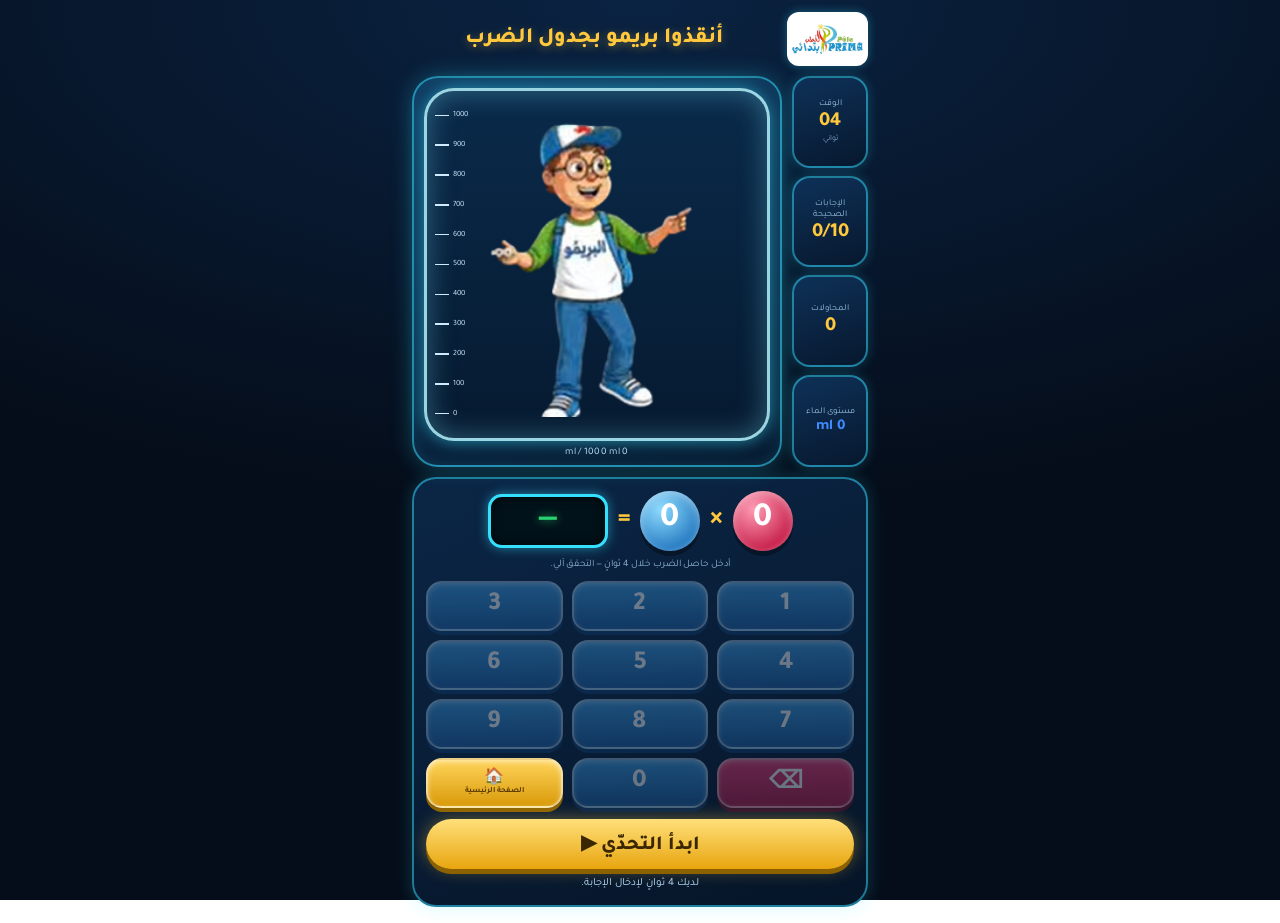
<file: multiplication.html>
<!doctype html>
<html lang="ar" dir="rtl">
<head>
  <meta charset="utf-8">
  <meta name="viewport" content="width=device-width, initial-scale=1, maximum-scale=1, user-scalable=no, viewport-fit=cover">
  <meta name="theme-color" content="#061427">
  <title>أنقذوا بريمو بجدول الضرب</title>
  <link rel="preconnect" href="https://fonts.googleapis.com">
  <link rel="preconnect" href="https://fonts.gstatic.com" crossorigin>
  <link href="https://fonts.googleapis.com/css2?family=Tajawal:wght@400;500;700;800&display=swap" rel="stylesheet">
  <link rel="stylesheet" href="style.css?v=4">
</head>
<body>
<main class="app">

  <header class="head">
    <img id="logo" class="logo" alt="" src="assets/logo.png">
    <div class="titles">
      <h1 id="title">أنقذوا بريمو بجدول الضرب</h1>
      <p id="credit" class="credit"></p>
    </div>
  </header>

  <section class="top ltr">
    <div class="tank" id="tank">
      <div class="tank-inner">
        <div class="ticks" id="ticks"></div>
        <img id="hero" class="hero" alt="بريمو" src="assets/hero.png">
        <div class="water" id="water"><div class="bubbles" id="bubbles"></div></div>
      </div>
      <div class="tank-caption" id="tankCaption">ml / 1000 ml 0</div>
    </div>

    <aside class="stats">
      <div class="stat"><span class="stat-l">الوقت</span><b id="time">04</b><span class="stat-s">ثواني</span></div>
      <div class="stat"><span class="stat-l">الإجابات الصحيحة</span><b id="correct">0/10</b></div>
      <div class="stat"><span class="stat-l">المحاولات</span><b id="attempts">0</b></div>
      <div class="stat water-stat"><span class="stat-l">مستوى الماء</span><b id="waterLevel">ml 0</b></div>
    </aside>
  </section>

  <section class="panel">
    <div class="equation ltr" id="equation">
      <div class="answer" id="answer"><span class="dash">—</span></div>
      <span class="op">=</span>
      <div class="num n1" id="n1">0</div>
      <span class="op">×</span>
      <div class="num n2" id="n2">0</div>
    </div>
    <p class="hint" id="hint">أدخل حاصل الضرب خلال 4 ثوانٍ — التحقق آلي.</p>

    <div class="keypad ltr" id="keypad">
      <button data-k="3">3</button><button data-k="2">2</button><button data-k="1">1</button>
      <button data-k="6">6</button><button data-k="5">5</button><button data-k="4">4</button>
      <button data-k="9">9</button><button data-k="8">8</button><button data-k="7">7</button>
      <button class="home" id="homeBtn" type="button">🏠<small>الصفحة الرئيسية</small></button>
      <button data-k="0">0</button>
      <button class="back" id="backBtn" type="button" aria-label="مسح">⌫</button>
    </div>

    <button class="start" id="startBtn" type="button">ابدأ التحدّي ▶</button>
    <p class="status" id="status">لديك 4 ثوانٍ لإدخال الإجابة.</p>
  </section>
</main>

<!-- شاشة الفوز + الشيك -->
<div class="overlay" id="winOverlay" hidden>
  <div class="card win-card">
    <h2>🎉 مبروك! أكملت التحدي</h2>
    <p>اكتب اسمك ولقبك باش نجهزولك شيك بريماتي بتميزاتي.</p>
    <div class="fields">
      <label>الاسم<input id="firstName" type="text" autocomplete="given-name" placeholder="الاسم"></label>
      <label>اللقب<input id="lastName" type="text" autocomplete="family-name" placeholder="اللقب"></label>
    </div>
    <canvas id="cheque" width="1536" height="659"></canvas>
    <div class="row">
      <button class="btn blue" id="shareBtn" type="button">مشاركة الشيك</button>
      <button class="btn blue" id="downloadBtn" type="button">تنزيل الشيك</button>
    </div>
    <p class="small">التاريخ يُؤخذ آليًا من يوم اللعب. يمكنك تنزيل صورة الشيك أو مشاركتها. بعد الانتهاء، ارجع إلى اللعبة.</p>
    <button class="btn green" id="againBtn1" type="button">العب من جديد</button>
  </div>
</div>

<!-- شاشة الخسارة -->
<div class="overlay" id="loseOverlay" hidden>
  <div class="card msg-card lose">
    <h2>غرق بريمو! 💧</h2>
    <p>وصل الماء إلى 1000 ml. لا تقلق، يمكنك المحاولة مرة أخرى وإنقاذه!</p>
    <button class="btn green" id="againBtn2" type="button">العب من جديد</button>
  </div>
</div>

<script src="cheque-data.js"></script>
<script src="app.js?v=6"></script>
</body>
</html>
</file>
<file: style.css>
:root{
  --bg:#050d1a; --bg2:#0a2342; --cyan:#35e0ff; --cyan-d:#0a8fb8;
  --gold:#ffc83d; --gold-d:#c98a00; --red:#e0245e; --green:#2ee67a;
  --panel:#0b1f3a; --text:#e8f6ff;
}
*{box-sizing:border-box;-webkit-tap-highlight-color:transparent}
html,body{margin:0;min-height:100%}
body{
  font-family:'Tajawal','Segoe UI',Tahoma,Arial,sans-serif;
  color:var(--text);
  background:radial-gradient(120% 80% at 50% 0%,var(--bg2) 0%,var(--bg) 70%) fixed;
  display:flex;justify-content:center;
  user-select:none;-webkit-user-select:none;touch-action:manipulation;
}
.ltr{direction:ltr}
.app{width:100%;max-width:480px;padding:12px 12px calc(16px + env(safe-area-inset-bottom));}

/* header */
.head{display:flex;align-items:center;justify-content:space-between;gap:10px;margin-bottom:10px}
.titles{flex:1;text-align:center}
h1{margin:0;font-size:22px;font-weight:800;color:var(--gold);text-shadow:0 2px 10px rgba(255,200,61,.35)}
.credit{margin:2px 0 0;font-size:11px;color:#9cc4e4}
.credit:empty{display:none}
.logo{width:auto;height:54px;max-width:100px;object-fit:contain;background:#fff;border-radius:12px;padding:3px 5px;box-shadow:0 0 10px rgba(53,224,255,.35)}

/* top: tank + stats */
.top{display:flex;gap:10px;align-items:stretch}
.tank{
  flex:1;border-radius:26px;padding:10px 10px 6px;
  background:linear-gradient(160deg,#0e3158,#07182e);
  border:2px solid rgba(53,224,255,.55);
  box-shadow:0 0 22px rgba(53,224,255,.28), inset 0 0 18px rgba(53,224,255,.15);
}
.tank-inner{
  position:relative;aspect-ratio:1/1.02;border-radius:30px;overflow:hidden;
  border:3px solid rgba(180,245,255,.85);
  background:linear-gradient(180deg,#0a2a4a,#061a30);
  box-shadow:0 0 18px rgba(53,224,255,.6), inset 0 0 28px rgba(120,230,255,.35);
}
.ticks{position:absolute;left:8px;top:7%;bottom:7%;width:34px;z-index:3;pointer-events:none}
.tick{position:absolute;left:0;display:flex;align-items:center;gap:4px;font-size:8px;color:#cfeaff;transform:translateY(50%);direction:ltr}
.tick i{display:block;width:14px;height:1.5px;background:#cfeaff}
.hero{position:absolute;left:50%;bottom:6%;height:86%;transform:translateX(-50%);z-index:2;transition:filter .6s,transform .6s}
.water{
  position:absolute;left:0;right:0;bottom:0;height:0%;z-index:4;
  background:linear-gradient(180deg,rgba(50,190,255,.55),rgba(10,80,170,.75));
  transition:height 1s cubic-bezier(.3,.8,.3,1);
}
.water::before{
  content:"";position:absolute;left:0;right:0;top:-9px;height:10px;
  background:url("data:image/svg+xml;utf8,<svg xmlns='http://www.w3.org/2000/svg' viewBox='0 0 40 10' preserveAspectRatio='none'><path d='M0 10 Q10 0 20 5 T40 5 V10 Z' fill='rgba(70,200,255,0.65)'/></svg>") repeat-x;
  background-size:40px 10px;animation:wave 2.2s linear infinite;
}
@keyframes wave{to{background-position-x:40px}}
.water[data-empty="1"]::before{display:none}
.bubbles{position:absolute;inset:0;overflow:hidden}
.bubbles b{position:absolute;bottom:-10px;width:8px;height:8px;border-radius:50%;border:1.5px solid rgba(255,255,255,.7);animation:rise 3s linear infinite}
@keyframes rise{to{transform:translateY(-220px);opacity:0}}
.tank-caption{text-align:center;font-size:10px;color:#cfeaff;margin-top:6px;letter-spacing:.3px}

.tank.drown .hero{filter:saturate(.6) brightness(.8);transform:translateX(-50%) rotate(-8deg)}
.tank.saved .hero{animation:hop .7s ease-in-out infinite alternate}
@keyframes hop{to{transform:translateX(-50%) translateY(-10px)}}

.stats{width:76px;display:flex;flex-direction:column;gap:8px}
.stat{
  flex:1;border-radius:18px;padding:6px 4px;text-align:center;
  display:flex;flex-direction:column;justify-content:center;align-items:center;gap:1px;
  background:linear-gradient(160deg,#0e3158,#07182e);
  border:2px solid rgba(53,224,255,.5);
  box-shadow:0 0 12px rgba(53,224,255,.22);
}
.stat-l{font-size:9px;color:#9cc4e4;line-height:1.2}
.stat-s{font-size:8px;color:#7fa6c8}
.stat b{font-size:20px;color:var(--gold);font-weight:800;line-height:1.1;font-variant-numeric:tabular-nums;direction:ltr}
.water-stat b{color:#3d8bff;font-size:15px}
.stat.low b#time{color:#ff6b6b}

/* panel */
.panel{
  margin-top:10px;padding:12px;border-radius:24px;
  background:linear-gradient(160deg,#0b2646,#061528);
  border:2px solid rgba(53,224,255,.5);
  box-shadow:0 0 18px rgba(53,224,255,.2);
}
.equation{display:flex;align-items:center;justify-content:center;gap:10px}
.answer{
  flex:1;max-width:120px;height:54px;border-radius:14px;display:flex;align-items:center;justify-content:center;
  background:#02121a;border:3px solid var(--cyan);font-size:30px;font-weight:800;color:var(--green);
  text-shadow:0 0 10px rgba(46,230,122,.8);font-variant-numeric:tabular-nums;
  box-shadow:0 0 12px rgba(53,224,255,.5), inset 0 0 12px rgba(0,0,0,.8);
}
.answer .dash{opacity:.9}
.answer.ok{border-color:var(--green);animation:pop .3s}
.answer.bad{border-color:var(--red);color:#ff5d8a;text-shadow:0 0 10px rgba(255,93,138,.8);animation:shake .35s}
@keyframes pop{50%{transform:scale(1.1)}}
@keyframes shake{25%{transform:translateX(-6px)}75%{transform:translateX(6px)}}
.op{font-size:24px;font-weight:800;color:var(--gold)}
.num{
  width:60px;height:60px;border-radius:50%;display:flex;align-items:center;justify-content:center;
  font-size:34px;font-weight:800;color:#fff;font-variant-numeric:tabular-nums;
  box-shadow:0 5px 0 rgba(0,0,0,.35), inset 0 3px 8px rgba(255,255,255,.45);
}
.n1{background:radial-gradient(circle at 35% 30%,#8fdcff,#2a7fc4 70%)}
.n2{background:radial-gradient(circle at 35% 30%,#ff9bb4,#c9254f 70%)}
.hint{margin:8px 0 8px;text-align:center;font-size:10px;color:#8fb4d4;min-height:14px}

.keypad{display:grid;grid-template-columns:repeat(3,1fr);gap:9px}
.keypad button{
  height:50px;border-radius:16px;border:2px solid rgba(255,255,255,.5);
  font-family:inherit;font-size:26px;font-weight:800;color:#fff;cursor:pointer;
  background:linear-gradient(180deg,#3b9be0,#1c5da0);
  box-shadow:0 4px 0 #0f3a6b, inset 0 2px 5px rgba(255,255,255,.35);
  transition:transform .06s, box-shadow .06s, opacity .2s;
}
.keypad button:active{transform:translateY(3px);box-shadow:0 1px 0 #0f3a6b}
.keypad .home{background:linear-gradient(180deg,#ffd45a,#d99a0a);color:#5a3a00;font-size:16px;line-height:1;display:flex;flex-direction:column;align-items:center;justify-content:center;box-shadow:0 4px 0 #8c6200, inset 0 2px 5px rgba(255,255,255,.5)}
.keypad .home small{font-size:8px;font-weight:700}
.keypad .back{background:linear-gradient(180deg,#f0376f,#b81a48);box-shadow:0 4px 0 #6f0d2b, inset 0 2px 5px rgba(255,255,255,.35);font-size:24px}
.keypad.locked button:not(.home){opacity:.4;pointer-events:none}

.start{
  width:100%;margin-top:11px;height:50px;border-radius:25px;border:0;cursor:pointer;
  font-family:inherit;font-size:20px;font-weight:800;color:#3a2700;
  background:linear-gradient(180deg,#ffe07a,#e8a50f);
  box-shadow:0 5px 0 #8c6200, 0 0 18px rgba(255,200,61,.4);
}
.start:active{transform:translateY(3px);box-shadow:0 2px 0 #8c6200}
.start:disabled{filter:grayscale(.6) brightness(.7);cursor:default;box-shadow:none}
.status{margin:8px 0 0;text-align:center;font-size:11px;color:#bfe3ff;min-height:16px}

/* overlays */
.overlay{position:fixed;inset:0;z-index:50;background:rgba(2,8,18,.78);display:flex;align-items:center;justify-content:center;padding:14px;overflow:auto}
.overlay[hidden]{display:none}
.card{
  width:100%;max-width:440px;border-radius:22px;padding:18px 16px;text-align:center;
  background:#fffbe6;color:#16324f;border:3px solid #35b6e8;
  box-shadow:0 0 30px rgba(53,224,255,.4);
}
.card h2{margin:0 0 6px;font-size:22px;color:#0f6ea8;font-weight:800}
.card p{margin:0 0 10px;font-size:14px;line-height:1.6}
.card .small{font-size:11px;color:#6b7d8f;margin-top:8px}
.fields{display:flex;gap:8px;margin-bottom:10px}
.fields label{flex:1;text-align:right;font-size:12px;font-weight:700;color:#355}
.fields input{
  display:block;width:100%;margin-top:3px;height:42px;border-radius:12px;padding:0 10px;
  border:2px solid #35b6e8;font-family:inherit;font-size:16px;background:#fff;color:#123;user-select:text;-webkit-user-select:text;
}
.fields input:focus{outline:none;border-color:#0f6ea8;box-shadow:0 0 0 3px rgba(53,182,232,.3)}
#cheque{width:100%;height:auto;border-radius:10px;border:2px solid #35b6e8;background:#fff;display:block}
.row{display:flex;gap:8px;margin-top:10px}
.btn{flex:1;height:44px;border:0;border-radius:12px;font-family:inherit;font-size:15px;font-weight:800;color:#fff;cursor:pointer}
.btn.blue{background:linear-gradient(180deg,#2a9be0,#0f6ea8)}
.btn.green{background:linear-gradient(180deg,#3fd47a,#1f9d52);width:100%;margin-top:10px}
.btn:active{transform:translateY(2px)}
.msg-card{background:#fff6dc;border-color:#f0b429}
.msg-card.lose h2{color:#c0392b}

.confetti{position:fixed;top:-12px;width:9px;height:14px;z-index:60;pointer-events:none;animation:fall linear forwards}
@keyframes fall{to{transform:translateY(110vh) rotate(720deg);opacity:.9}}

@media (max-width:360px){
  h1{font-size:18px}.num{width:50px;height:50px;font-size:28px}.answer{height:48px;font-size:26px}
  .stats{width:68px}.stat b{font-size:17px}
}
@media (prefers-reduced-motion:reduce){*{animation:none!important;transition:none!important}}
</file>
